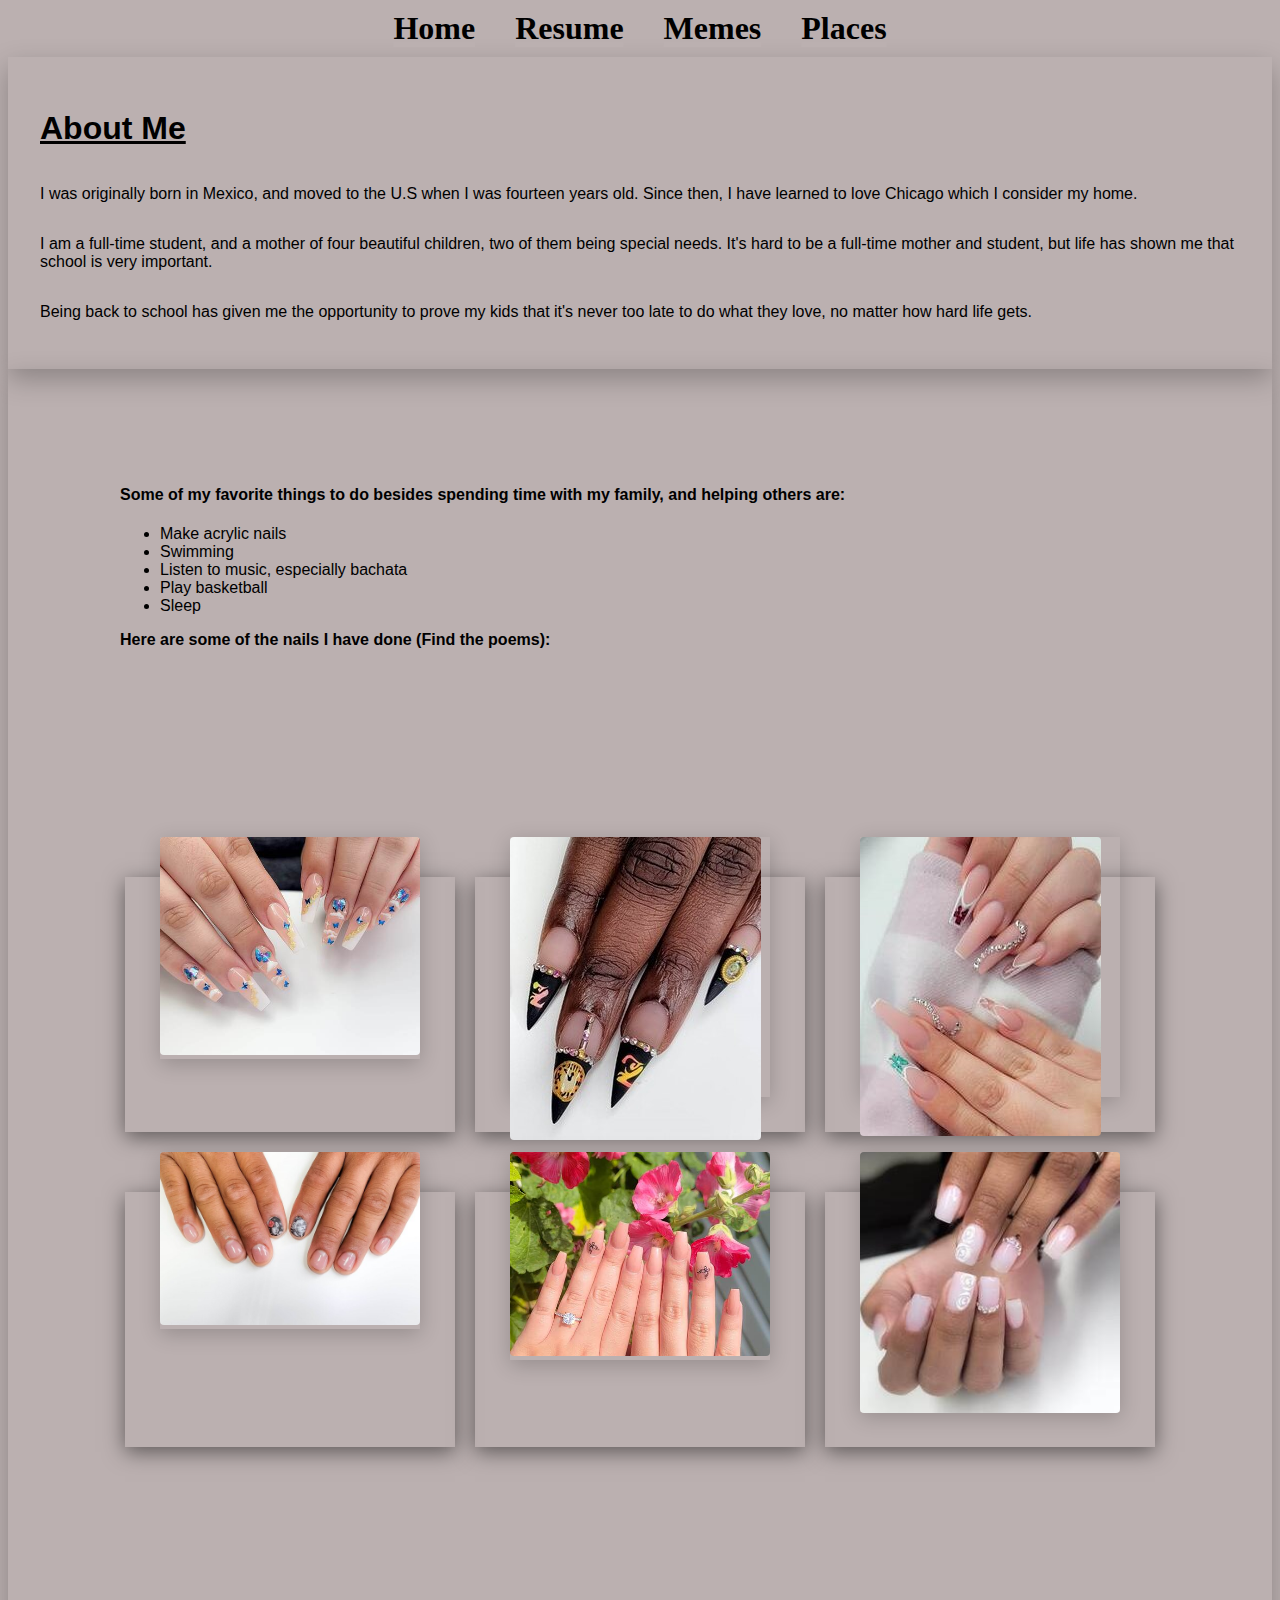
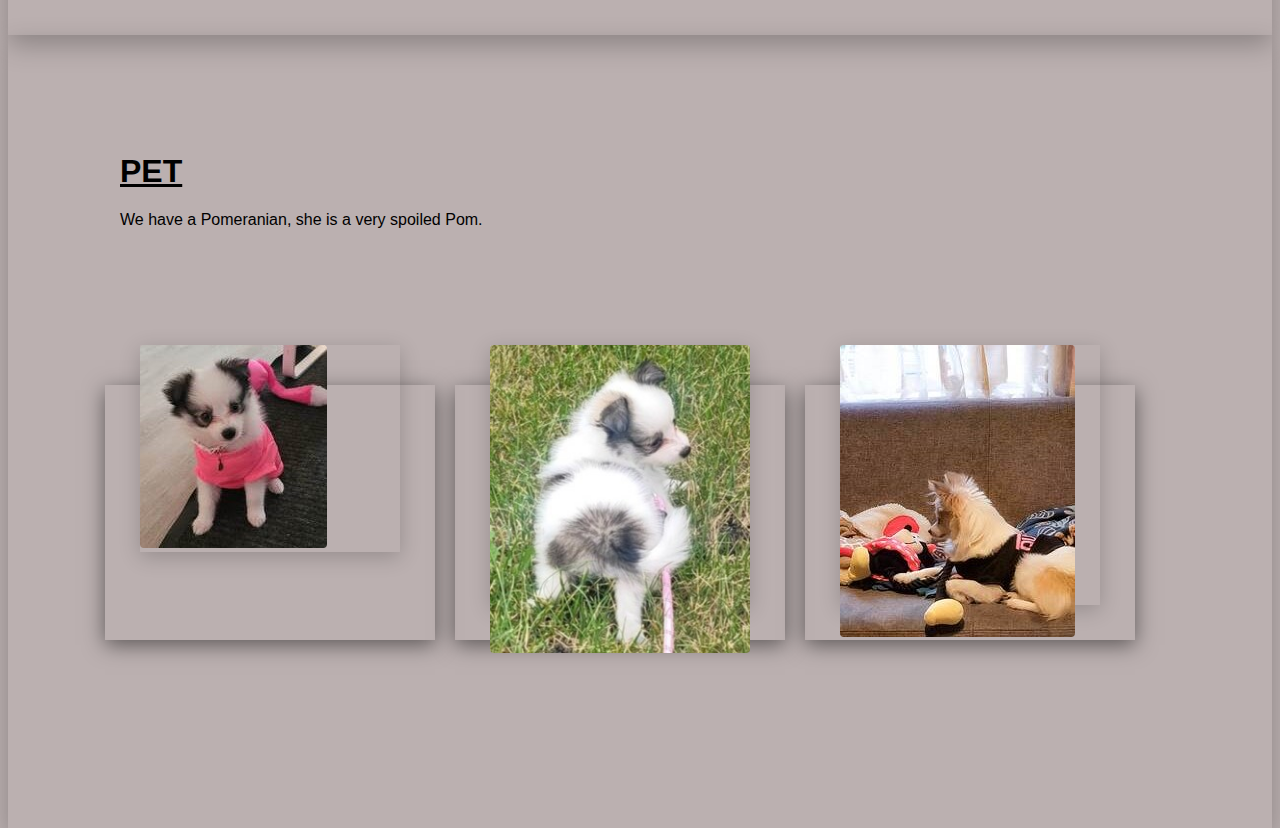
<file: index.html>
<!DOCTYPE html>
<html lang="en">
  <head>
    <meta charset="UTF-8">
    <meta name="viewport" content="width=device-width, initial-scale=1.0">
    <title>project3</title>
    <link rel="stylesheet" type="text/css" href="css/normalize.css">
    <link rel="stylesheet" href="css/style.css">
    <link rel="stylesheet"
      href="https://cdnjs.cloudflare.com/ajax/libs/font-awesome/4.7.0/css/font-awesome.min.css">
  </head>
  <body>
    <header>
      <nav id="top-navbar">
        <div id="navbar-container">
          <ul>
            <li><a href="index.html">Home</a></li>
            <li><a href="resume.html">Resume</a></li>
            <li><a href="memes.html">Memes</a></li>
            <li><a href="map.html">Places</a></li>
          </ul>
        </div>
      </nav>
    </header>
    <section>
    <div class="me-container">
      <h1><u>About Me</u></h1>
      <p>I was originally born in Mexico, and moved to the U.S when I was
        fourteen years old. Since then, I have learned to love Chicago which I
        consider my home.
      </p>
      <p>I am a full-time student, and a mother of four beautiful children,
        two of them being special needs. It's hard to be a full-time mother
        and student, but life has shown me that school is very important.
      </p>
      <p>Being back to school has given me the opportunity to prove my kids
        that it's never too late to do what they love, no matter how hard life
        gets.
      </p>
    </div>
    </section>
    <section class="nail-container">
      <div class="favorite">
        <h4>Some of my favorite things to do besides spending time with my
          family, and helping others are:
        </h4>
        <ul>
          <li>Make acrylic nails</li>
          <li>Swimming</li>
          <li>Listen to music, especially bachata</li>
          <li>Play basketball</li>
          <li>Sleep</li>
        </ul>
        <p><strong>Here are some of the nails I have done (Find the poems):</strong></p>
      </div>  
  <div class="main2">
    <div class="container2">
      <div class="card">
        <div class="imgBX">
          <img src="media/butterflynails.jpg" alt="blue butterfly nails">
        </div>
        <div class="content">
          <h2>Blue Butterflies</h2>
          <p>
            Blue butterflies on fingertips light,
            Nature's beauty, a wondrous sight,
            Fluttering wings, a symbol bright,
            A touch of magic, pure delight.
          </p>
        </div>
      </div>
        <div class="card">
          <div class="imgBX">
            <img src="media/clocknails.jpg" alt="black new years nails">
          </div>
          <div class="content">
            <h2>New Year</h2>
            <p>
              New year, new start, a fresh page to write,
              A chance to be better, to take flight,
              With hope in our hearts, and dreams in sight,
              Let's embrace the future, with all our might.
            </p>
          </div>
        </div>
        <div class="card">
          <div class="imgBX">
            <img src="media/flowernails.jpg" alt="encapsulated flower nails">
          </div>
          <div class="content">
            <h2>Flowers</h2>
            <p>
              Flowers in bloom, a sight divine,
              A burst of color, a moment sublime,
              A little piece of heaven, on Earth to shine,
              A beauty to cherish, a gift divine.
            </p>
          </div>
        </div>
        <div class="card">
          <div class="imgBX">
            <img src="media/menmanicure.jpg" alt="men manicure nails">
          </div>
          <div class="content">
            <h2>Men Manicure</h2>
            <p>
              Strong hands, a touch of class,
              With nails so neat, and trimmed to last,
              A men's manicure, a statement to outlast.
              A modern trend, breaking stereotypes to transcend.
              Manicure for men, self-care for all, a message to send.
            </p>
          </div>
        </div>
        <div class="card">
          <div class="imgBX">
            <img src="media/blackbutterfly.jpg" alt="black butterfly nails">
          </div>
          <div class="content">
            <h2>Black Butterflies</h2>
            <p>
              Black butterflies, a mystical sight,
              A symbol of change, in the dark of night,
              Graceful and free, a wonder to ignite,
              Nature's magic, a joy so bright.
            </p>
          </div>
        </div>
        <div class="card">
          <div class="imgBX">
            <img src="media/pinknails.jpg" alt="white rose pink nails">
          </div>
          <div class="content">
            <h2>Rose</h2>
            <p>
              A rose, a beauty in one flower,
              A fragrant scent, a sight to empower,
              Petals so soft, a color to devour,
              A symbol of love, a cherished shower.
            </p>
          </div>
        </div>
    </div>
  </div>
  </section>
    <section class="pet-container">
        <div class="favorite2">
          <h1><u>PET</u></h1>
          <p>We have a Pomeranian, she is a very spoiled Pom.</p>
        </div>
    <div class="main">
      <div class="container2">
          <div class="card">
            <div class="imgBX">
              <img src="media/babymimi.jpg" alt="mimi when baby">
            </div>
            <div class="content">
              <h2>Baby Dog</h2>
              <p>
                A baby dog, a little ball of fur,
                A playful spirit, that starts to stir,
                With paws so small, and eyes that purr,
                A bundle of joy, that's sure to confer.
              </p>
            </div>
          </div>
          <div class="card">
            <div class="imgBX">
              <img src="media/mimipom.jpg" alt="mimi outside">
            </div>
            <div class="content">
              <h2>Pomeranian</h2>
              <p>
                A Pomeranian, a fluff of fun,
                Playing outside, in the warmth of sun,
                With paws so tiny, and tail that's spun,
                A joy to watch, a cute little one.
              </p>
            </div>
          </div>
          <div class="card">
            <div class="imgBX">
              <img src="media/mimi.jpg" alt="mimi grown">
            </div>
            <div class="content">
              <h2>Mimi</h2>
              <p>
                Mimi, the playful pup with joy to share,
                Her happy bark and gleeful air,
                Her love for life beyond compare,
                A faithful friend, always there.
              </p>
            </div>
          </div>
      </div>
    </div>
    </section>
  </body>
</html>
</file>
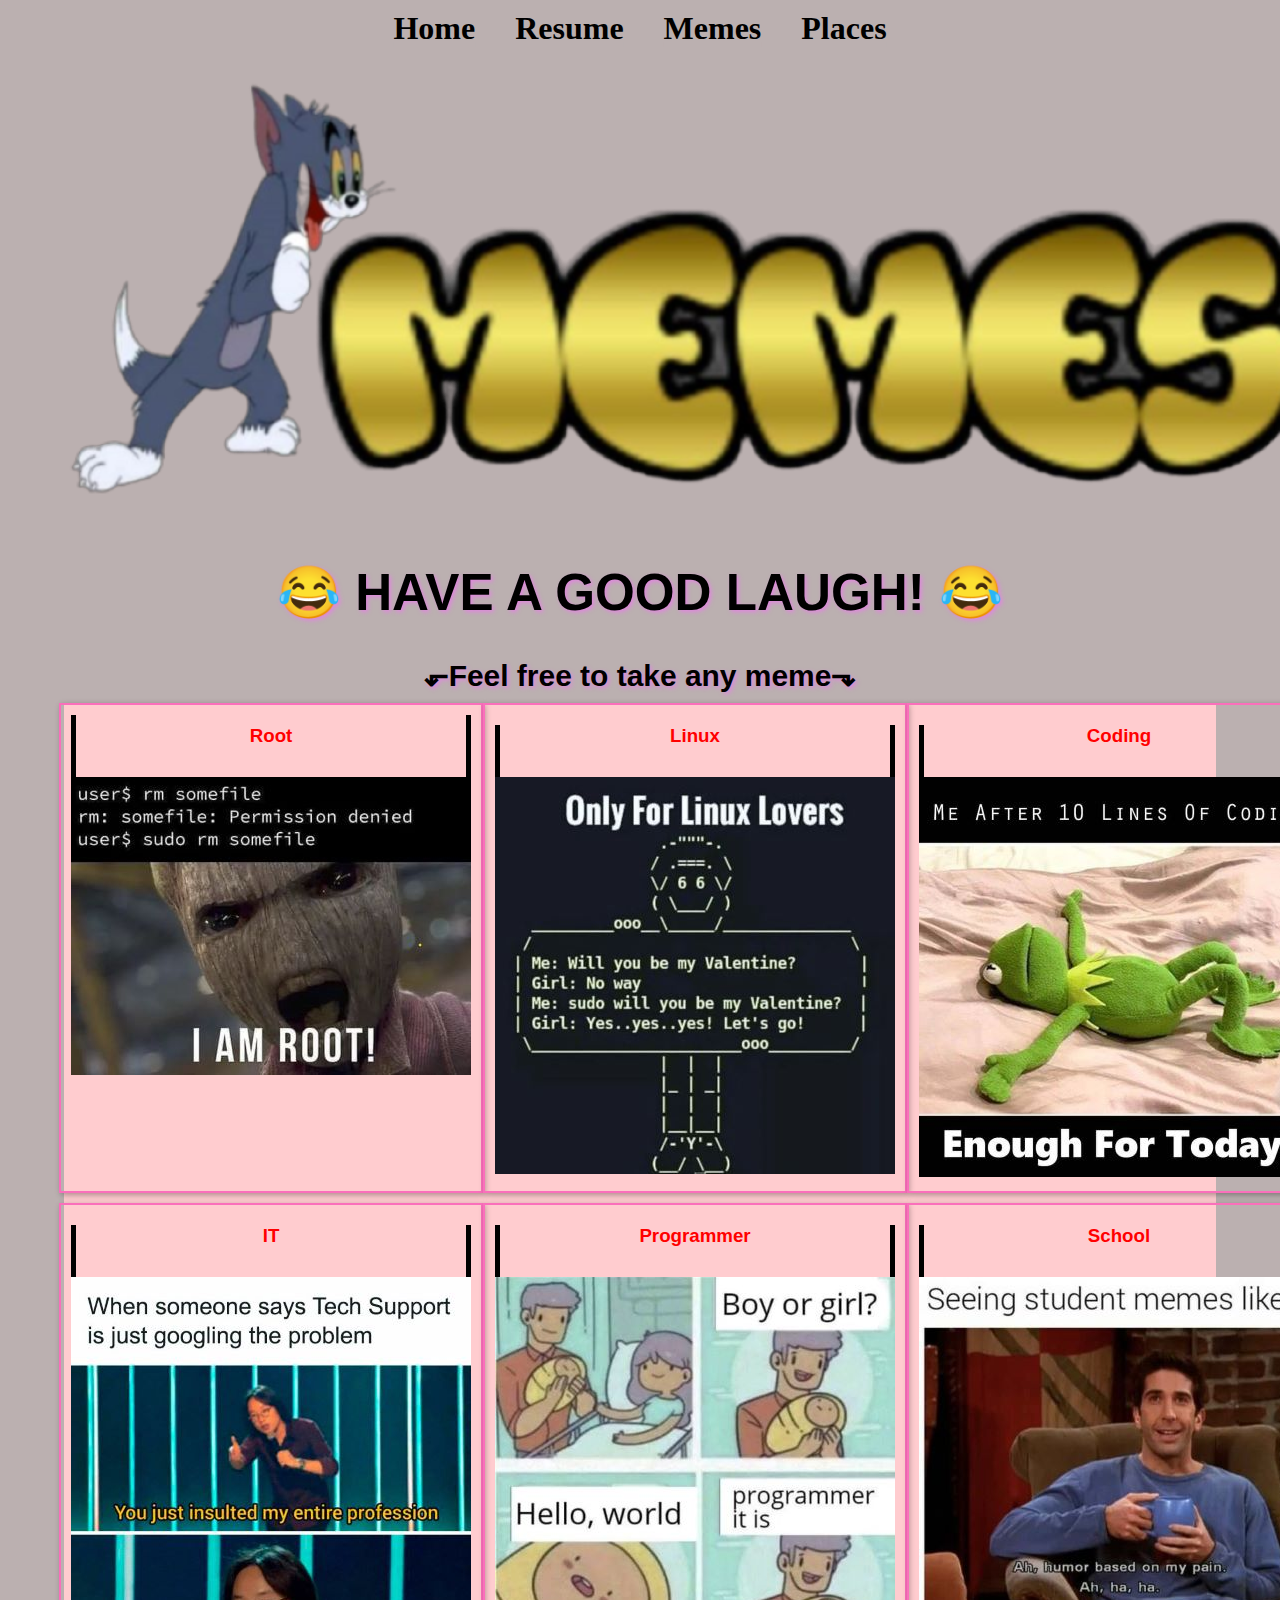
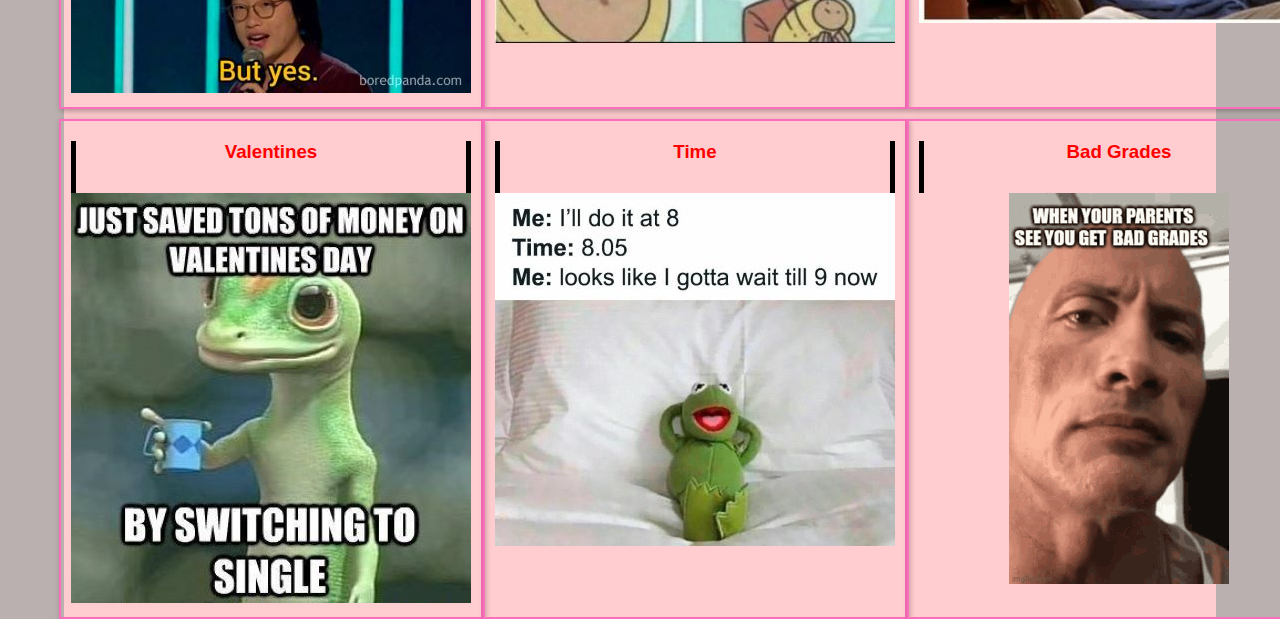
<file: memes.html>
<!DOCTYPE html>
<html lang="en">
  <head>
    <meta charset="UTF-8">
    <meta name="viewport" content="width=device-width, initial-scale=1.0">
    <title>project3</title>
    <link rel="stylesheet" type="text/css" href="css/normalize.css">
    <link rel="stylesheet" href="css/style.css">
    <link rel="stylesheet" href="https://cdnjs.cloudflare.com/ajax/libs/font-awesome/4.7.0/css/font-awesome.min.css">
  </head>
  <body>
    <header>
      <nav id="top-navbar">
        <div id="navbar-container">
        <ul>
          <li><a href="index.html">Home</a></li>
          <li><a href="resume.html">Resume</a></li>
          <li><a href="memes.html">Memes</a></li>
          <li><a href="map.html">Places</a></li>
        </ul>
        </div>
      </nav>
    </header>
    <section>
      <div class="intro">
        <img src="media/memessign.png" alt="Meme Sign">
        <h1>😂 HAVE A GOOD LAUGH! 😂</h1>
        <h3>⬐Feel free to take any meme⬎</h3>
      </div>
    </section>
    <main class=" container">
      <article class="h3">
        <div class="p">
          <h3 class="h3">Root</h3>
        </div>
        <img src="media/rootmeme.jpg" alt="Root">
      </article>
      <article class="h3">
        <div class="p">
          <h3>Linux</h3>
        </div>
        <img src="media/linuxmeme.jpg" alt="Linux">
      </article>
      <article class="h3">
        <div class="p">
          <h3>Coding</h3>
        </div>
        <img src="media/frogmeme.jpg" alt="Coding">
      </article>
      <article class="h3">
        <div class="p">
          <h3>IT</h3>
        </div>
        <img src="media/itmeme.jpg" alt="IT">
      </article>
      <article class="h3">
        <div class="p">
          <h3>Programmer</h3>
        </div>
        <img src="media/programmermeme.jpg" alt="Programmer">
      </article>
      <article class="h3">
        <div class="p">
          <h3>School</h3>
        </div>
        <img src="media/schoolmeme.jpg" alt="School">
      </article>
      <article class="h3">
        <div class="p">
          <h3>Valentines</h3>
        </div>
        <img src="media/vdaymeme.jpg" alt="Valentines">
      </article>
      <article class="h3">
        <div class="p">
          <h3>Time</h3>
        </div>
        <img src="media/timememe.jpg" alt="Time">
      </article>
      <article class="h3">
        <div class="p">
          <h3>Bad Grades</h3>
        </div>
        <img src="media/funny-memes.gif" alt="Parents">
      </article>
    </main>
  </body>
</html>
</file>
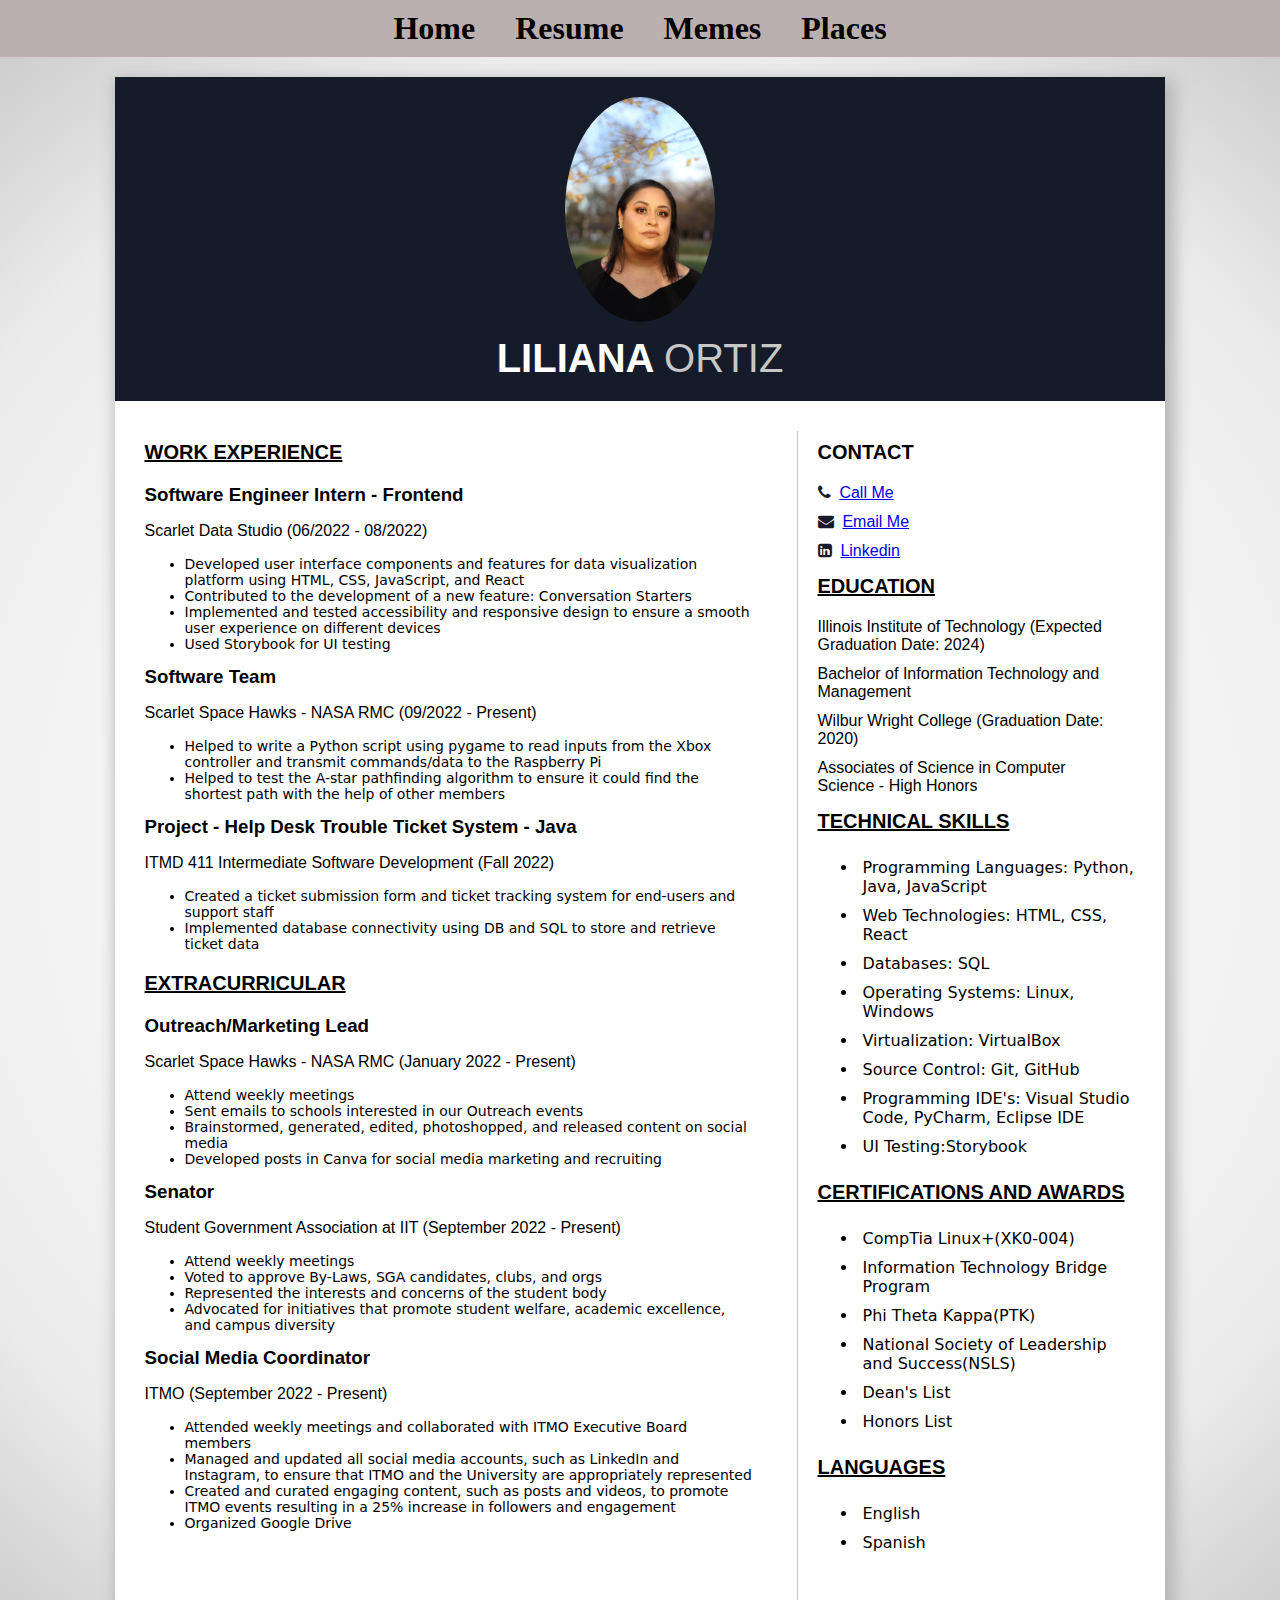
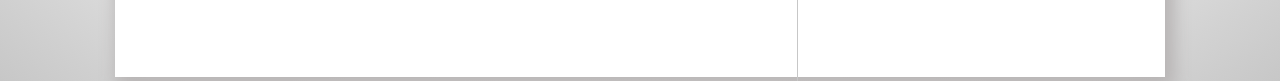
<file: resume.html>
<!DOCTYPE html>
<html lang="en">
  <head>
    <meta charset="UTF-8">
    <meta name="viewport" content="width=device-width, initial-scale=1.0">
    <title>project3</title>
    <link rel="stylesheet" type="text/css" href="css/style.css">
    <link rel="stylesheet" type="text/css" href="css/normalize.css">
    <link rel="stylesheet" href="https://cdnjs.cloudflare.com/ajax/libs/font-awesome/4.7.0/css/font-awesome.min.css">
  </head>
  <body class="page2">
    <header>
      <nav id="top-navbar">
        <div id="navbar-container">
          <ul>
            <li><a href="index.html">Home</a></li>
            <li><a href="resume.html">Resume</a></li>
            <li><a href="memes.html">Memes</a></li>
            <li><a href="map.html">Places</a></li>
          </ul>
        </div>
      </nav>
    </header>
    <div class ="main-page2">
      <div class="top-section">
        <img src="media/profile.png" class="profile" alt="Profile picture of Liliana Ortiz">
        <p class="p1">LILIANA <span>ORTIZ</span></p>
      </div>
      <div class="Clearfix">
        <div class="col-div-4">
          <div class="content-box" style="padding-right: 40px;">
            <p class="head">Contact</p>
            <p class="p3"><i class="fa fa-phone" aria-hidden="true"></i>&nbsp;&nbsp;<a href="tel:7733870507">Call Me</a></p>
            <p class="p3"><i class="fa fa-envelope" aria-hidden="true"></i>&nbsp;&nbsp;<a href="mailto:lortiz6@hawk.iit.edu">Email Me</a></p>
            <p class="p3"><i class="fa fa-linkedin-square" aria-hidden="true"></i>&nbsp;&nbsp;<a href="https://www.linkedin.com/in/lilianadcortiz/">Linkedin</a></p>
            <p class="head"><u>Education</u></p>
            <p class="p3">Illinois Institute of Technology (Expected Graduation Date: 2024)</p>
            <p class="p3">Bachelor of Information Technology and Management</p>
            <p class="p3"></p>
            <p class="p3">Wilbur Wright College (Graduation Date: 2020)</p>
            <p class="p3">Associates of Science in Computer Science - High Honors</p>
            <p class="head"><u>Technical Skills</u></p>
            <ul class="box">
              <li><span>Programming Languages: Python, Java, JavaScript</span></li>
              <li><span>Web Technologies: HTML, CSS, React</span></li>
              <li><span>Databases: SQL</span></li>
              <li><span>Operating Systems: Linux, Windows</span></li>
              <li><span>Virtualization: VirtualBox</span></li>
              <li><span>Source Control: Git, GitHub</span></li>
              <li><span>Programming IDE's: Visual Studio Code, PyCharm, Eclipse IDE</span></li>
              <li><span>UI Testing:Storybook</span></li>
            </ul>
            <p class="head"><u>Certifications and Awards</u></p>
            <ul class="box">
              <li><span>CompTia Linux+(XK0-004)</span></li>
              <li><span>Information Technology Bridge Program</span></li>
              <li><span>Phi Theta Kappa(PTK)</span></li>
              <li><span>National Society of Leadership and Success(NSLS)</span></li>
              <li><span>Dean's List</span></li>
              <li><span>Honors List</span></li>
            </ul>
            <p class="head"><u>Languages</u></p>
            <ul class="box">
              <li><span>English</span></li>
              <li><span>Spanish</span></li>
            </ul>
          </div>
        </div>
      </div>
      <div class="line"></div>
      <div class="col-div-8">
        <div class="content-box">
          <p class="head"><u>Work Experience</u></p>
          <h3>Software Engineer Intern - Frontend</h3>
          <p>Scarlet Data Studio (06/2022 - 08/2022)</p>
          <ul class="p4">
            <li>Developed user interface components and features for data visualization platform using HTML, CSS, JavaScript, and React</li>
            <li>Contributed to the development of a new feature: Conversation Starters</li>
            <li>Implemented and tested accessibility and responsive design to ensure a smooth user experience on different devices</li>
            <li>Used Storybook for UI testing</li>
          </ul>
          <h3>Software Team</h3>
          <p>Scarlet Space Hawks - NASA RMC (09/2022 - Present)</p>
          <ul class="p4">
            <li>Helped to write a Python script using pygame to read inputs from the Xbox controller and transmit commands/data to the Raspberry Pi</li>
            <li>Helped to test the A-star pathfinding algorithm to ensure it could find the shortest path with the help of other members</li>
          </ul>
          <h3>Project - Help Desk Trouble Ticket System - Java</h3>
          <p>ITMD 411 Intermediate Software Development (Fall 2022)</p>
          <ul class="p4">
            <li>Created a ticket submission form and ticket tracking system for end-users and support staff</li>
            <li>Implemented database connectivity using DB and SQL to store and retrieve ticket data</li>
          </ul>
          <p class="head"><u>Extracurricular</u></p>
          <h3>Outreach/Marketing Lead</h3>
          <p>Scarlet Space Hawks - NASA RMC (January 2022 - Present)</p>
          <ul class="p4">
            <li>Attend weekly meetings</li>
            <li>Sent emails to schools interested in our Outreach events</li>
            <li>Brainstormed, generated, edited, photoshopped, and released content on social media</li>
            <li>Developed posts in Canva for social media marketing and recruiting</li>
          </ul>
          <h3>Senator</h3>
          <p>Student Government Association at IIT (September 2022 - Present)</p>
          <ul class="p4">
            <li>Attend weekly meetings</li>
            <li>Voted to approve By-Laws, SGA candidates, clubs, and orgs</li>
            <li>Represented the interests and concerns of the student body</li>
            <li>Advocated for initiatives that promote student welfare, academic excellence, and campus diversity</li>
          </ul>
          <h3>Social Media Coordinator</h3>
          <p>ITMO (September 2022 - Present)</p>
          <ul class="p4">
            <li>Attended weekly meetings and collaborated with ITMO Executive Board members</li>
            <li>Managed and updated all social media accounts, such as LinkedIn and Instagram, to ensure that ITMO and the University are appropriately represented</li>
            <li>Created and curated engaging content, such as posts and videos, to promote ITMO events resulting in a 25% increase in followers and engagement</li>
            <li>Organized Google Drive</li>
          </ul>
        </div>
      </div>
    </div>
  </body>
</html>
</file>
<file: css/style.css>
/*All pages*/
@import url(https://fonts.googleapis.com/css?family=Raleway:400,500,800);
@keyframes animate {
	33% {
		color: cyan;
	} 
}
body {
  background: #bbb0b0;
}

h1, h3, p{
  font-family: Arial, Helvetica, sans-serif;
}
h3{
  margin: 10px 0;  
}
strong{
  font-weight: 900;
}
#top-navbar {
  font-family: 'Jazz LET, fantasy';
  font-size: 2em;
	font-weight: bolder;
  background-color: #bbb0b0;
  overflow: hidden;
  width: 100%;
}
#navbar-container {
  float: left;
  width: 100%;
  position: relative;
	color: black;
}
#top-navbar ul {
  list-style-type: none;
  margin: 0;
  padding: 0;
  position: relative;
  left: 50%;
  float: left;
}
#top-navbar ul li {
  float: left;
  position: relative;
  right: 50%;
  display: block;
}
#top-navbar ul li a{
  display: block;
  padding: 10px 20px;
  color: #000000;
  text-decoration: none;
}
#top-navbar ul li a{
  text-decoration: underline;
  text-decoration-color: #bbb0b0;
  text-decoration-thickness: 5px;
}
#top-navbar li a:hover{
	padding: 14px 16px;
	text-decoration-color: cyan;
	box-shadow: 5px 5px 10px 5px rgb(241, 161, 173) inset;
	margin-left: auto;
  margin-right: auto;
	animation-name: animate;
	animation-duration: 5s;
	animation-direction: alternate;
	animation-iteration-count: infinite;
}
/*index page*/
.me-container {
  display: flex;
  justify-content: center;
  align-items: center;
  margin: 0 auto;
  max-width: 400px;
  width: 90%;
  overflow: hidden
}
.me-container {
  max-width: 20%;
  height: fit-content;
}
.me-container {
  display: grid;
  grid-area: auto;
  grid-column-gap: 10px;
  max-width: 1200px;
  margin: 0 auto;
  box-shadow: rgb(0 0 0 / 25%) 0px 10px 25px;
  width: 100%;
  padding: 2em;
  height: fit-content;
}
.favorite {
  width: 90%;
  margin: 0 auto;
  overflow: hidden;
  padding: 80px 0;
  padding-left: 40px;
}
.favorite2 {
  width: 90%;
  margin: 0 auto;
  overflow: hidden;
  padding: 80px 0;
  padding-left: 40px;
}
.nail-container {
  position: relative;
  display: grid;
  grid-area: auto;
  grid-column-gap: 10px;
  max-width: 1200px;
  margin: 0 auto;
  box-shadow: rgb(0 0 0 / 25%) 0px 10px 25px;
  width: 100%;
  padding: 1em 2em 8em 2em;
  height: fit-content;
}
.pet-container {
  position: relative;
  display: grid;
  grid-area: auto;
  grid-column-gap: 10px;
  max-width: 1200px;
  margin: 0 auto;
  box-shadow: rgb(0 0 0 / 25%) 0px 10px 25px;
  width: 100%;
  padding: 1em 2em 8em 2em;
  height: fit-content;
}
.main2{
  margin-top: 6%;
  display: flex;
  justify-content: center;
  align-items: center;
}
.container2{
  position: relative;
  width: 1100px;
  display: flex;
  justify-content: center;
  align-items: center;
  flex-wrap: wrap;
  padding: 30px;
}
.container2 .card{
  position: relative;
  max-width: 300px;
  height: 215px;
  background: transparent;
  margin: 30px;
  margin:30px 10px;
  padding: 20px 15px;
  display: flex;
  flex-direction: column;
  box-shadow: 0 5px 20px rgba(0, 0, 0, 0.5);
  transition: 0.3s ease-in-out;
}
.container2 .card:hover{
  height: 420px;
}
.container2 .card .imgBX{
  position: relative;
  width: 260px;
  height: 260px;
  top: -60px;
  left: 20px;
  z-index: 1;
  box-shadow: 0 5px 20px rgba(0,0,0,0.2);
}
.container2 .card .imgBX img{
  max-width: 100%;
  border-radius: 4px;
}
.container2 .card .content{
  position: relative;
  margin-top: -140px;
  padding: 10px 15px;
  text-align: center;
  color: #111;
  visibility: hidden;
  opacity: 0;
  transition: 0.3s ease-in-out;
}
.container2 .card:hover .content{
  visibility: visible;
  opacity: 1;
  margin-top: -40px;
  transition-delay: 0.3s;
}
/*resume page*/
.page2 {
  margin: 0px;
  padding: 0px;
  background-image: radial-gradient(
    circle,
    #c7c7c7 0%,
    #ebebeb 25%,
    #f5f5f5 50%,
    #ebebeb 75%,
    #c7c7c7 100%
  );
  height: 100vh;
  font-family: system-ui;
}
.clearfix{
	clear: both;
}
.main-page2{
	height: 1600px;
	width: 1050px;
	background-color: white;
	box-shadow: 5px 7px 15px 5px #b9b6b6;
	margin: 20px auto;
}
.top-section{
	background-color:#151b29;
	text-align: center;
	padding: 20px;
}
.profile{
	width: 150px;
	border-radius: 50%;
}
.p1{
	color: white;
	font-size: 40px;
	font-weight: bold;
	margin: 0px;
	margin-top: 10px;
}
.p1 span{
	font-weight: 100;
	color: #c7c7c7;
}
.p2{
	font-size: 20px;
	color: #c7c7c7;
	margin: 0px;
	margin-top: 10px;
}
.col-div-4{
	width: 35%;
	float: right;
}
.col-div-8{
	width: 62%;
	float: right;
}
.line{
	border-right: 1px solid #c7c7c7;
  height: 1250px;
  width: 2%;
  margin-top: 30px;
  float:right;
}
.content-box{
	padding: 20px;
}
.head{
	font-size: 20px;
	text-transform: uppercase;
	font-weight: 600;
}
.p3{
	color: black;
	margin-bottom: -5px;
}
.fa{
	color: #151b29;
}
.box{
	margin-right: -20px;
	margin-bottom: 0px;
}
.box li{
	padding: 5px;
}
.box li span{
	color: black;
}
.p4{
	font-size: 14px;
	color: black;
}
@media screen and (min-width: 1200px) {
  .h3 .p {
    color: red;
  }
}
@media (orientation: landscape) {
  .container > article {
    color: rgb(255, 4, 201);
  }
}
@media (orientation: portrait) {
  .container {
    color: rgb(148, 26, 255);
  }
}
@media screen and (max-width: 800px) {
  .intro {
    border-top: 3px solid rgba(0, 0, 0, 0.33);
    padding-top: 20px;
  }
}
@media screen and (max-width: 767px) {
  .h3 {
    padding: 5px;
    margin: 0;
  }
  .h3 .p {
    padding: 0 10px 10px;
    border-right: none;
    border-left: none;
  }
}
/*memes page*/
.intro{
  display:  block;
  justify-content: center;
  text-align: center;
  font-family: 'Lexend Deca', sans-serif;
  font-size: 2.0vw; 
  text-shadow: 2px 2px 4px rgba(236, 121, 238, 0.75);
}
.container {
  display: grid;
  grid-template-columns: 1fr 1fr 1fr;
  grid-gap: 10px;
  align-items: stretch;
  background-color: #ffcccf;
  width: 90%;
  margin: 0 auto;
 font-family: 'Viga', sans-serif; 
}
.container > article {
  border: 2px solid #fa6fbb;
  box-shadow: 2px 2px 6px 0px  rgba(0,0,0,0.33);
}
.h3 {
  padding: 10px;
  margin: 0 -5px;
  justify-content: center;
  text-align: center;
}
.h3 > article img{
  max-width: 100%;
}
.h3 > img:hover{
  transform: scale(1.1);
}
.h3 .p {
  padding: 0 20px 20px;
  border-right: 5px solid black;
  border-left: 5px solid black;
}
/*Places Page*/
#map {
  width: fit-content;
  display: flex;
	justify-content: left;
	animation: animate 20s linear infinite;
	border-radius: 5px;
	z-index: 140;
  box-shadow: 0 0 10px #00ffff, 0 0 15px #f104b2, 0 0 20px #f178d7;
  overflow: hidden;
}
#map {
  width: 800px;
  height: 600px;
  display: block;
  margin-left: auto;
  margin-right: auto;
  margin-top: 2em;
}     
#map-container{
  width: 1000px;
  height: 800px;
  display: block;
  margin-left: auto;
  margin-right: auto;
  }
</file>
